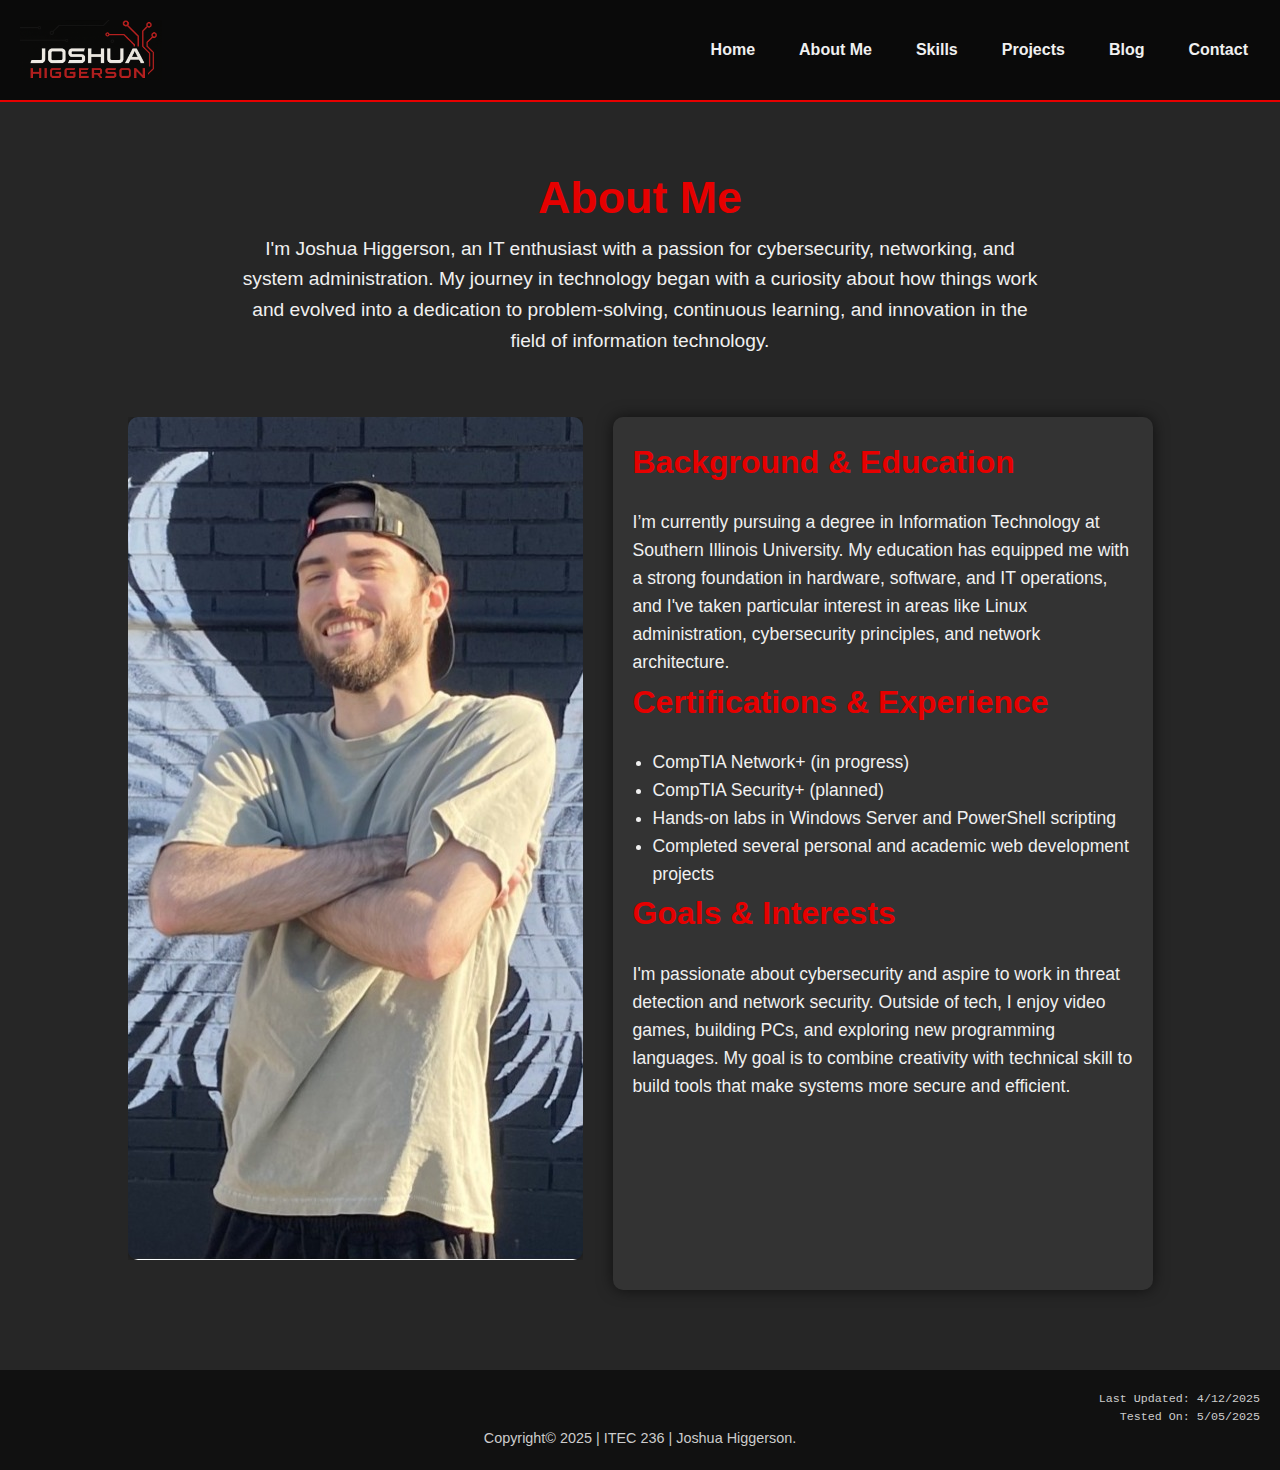
<file: about_me.html>
<!DOCTYPE html>
<html lang="en">

<!----Comment Section-----
* Author: Joshua Higgerson
* Title: "Personal Portfolio | About Me"
* SIU | ITEC 236
* Developed on: 4/12/2025
* Tested on: 5/05/2025

<!---------------------------------------------------
---- v Head Section v | Title, Description & Tags -->
    <head>
    <!-- Meta Information -->
    <meta charset="UTF-8">
    <meta name="viewport" content="width=device-width, initial-scale=1.0">
    <meta name="description" content="Welcome to Joshua Higgerson's personal portfolio website, showcasing IT skills, projects, and professional experience.">
    <meta name="keywords" content="Joshua Higgerson, IT Portfolio, Networking, Cybersecurity, Web Development, HTML, CSS, JavaScript">

    <!-- Title --------------->
    <title>About Me | Joshua Higgerson</title>

    <!-- Favicon ------------->
    <link rel="icon" type="image/x-icon" href="images/favicon.ico">

    <!-- Stylesheets --------> 
    <link rel="stylesheet" type="text/css" href="/styles/main.css">
    <link rel="stylesheet" type="text/css" href="styles/print.css" media="print">
    <link rel="stylesheet" href="styles/slicknav.css">

<!---------------------------------------------------------------------------------------->                        
<!-------------------------------| v JS / SlickNav v |------------------------------->
        <script src="https://code.jquery.com/jquery-3.6.0.min.js"></script>
        <script src="http://use.edgefonts.net/pressio.js"></script>     
        <script src="js/jquery.slicknav.min.js"></script>
        <script>
            $(document).ready(function() {
                function toggleSlickNav() {
                    if ($(window).width() < 768) {
                        $('#menu').slicknav({ prependTo: "body" });
                                                } 
                    else {
                $('#menu').slicknav('destroy');
                        }
                                        }

            toggleSlickNav();

            $(window).resize(function() {
                toggleSlickNav();
        });
    });
      </script>
    </head>
<!----------------------------| ^ End of JS SlickNav Script ^ |---------------------------->
<!----------------------------------------------------------------------------------------->
<!----------------------->
<!----| v NAV BAR v |---->
<body>
  <header>
    <div class="header-container">
      <img class="logo-image" src="images/logo.PNG" alt="Joshua Higgerson Logo" title="Joshua Higgerson Portfolio Logo">
      <nav id="menu">
        <ul>
          <li><a href="index.html">Home</a></li>
          <li><a href="about_me.html" class="active">About Me</a></li>
          <li><a href="skills.html">Skills</a></li>
          <li><a href="projects.html">Projects</a></li>
          <li><a href="blog.html">Blog</a></li>
          <li><a href="contact.html">Contact</a></li>
        </ul>
      </nav>
    </div>
  </header>
<!----| ^ NAV BAR ^ |---->
<!----------------------->
  
<!-------------------------------->
<!----| v ABOUT ME SECTION v |---->

  <main class="about-me-container">
    <section class="about-me-header">
      <h1>About Me</h1>
      <p>I'm <strong>Joshua Higgerson</strong>, an IT enthusiast with a passion for cybersecurity, networking, and system administration. My journey in technology began with a curiosity about how things work and evolved into a dedication to problem-solving, continuous learning, and innovation in the field of information technology.</p>
    </section>

<!----| v About Me Content v |---->
    <section class="about-me-content">
      <div class="about-me-card image-card">
          <div class="about-me-image-container">
              <img class="about-me-image" src="images/pic3.JPG" alt="Joshua Higgerson Profile Photo">
              <img class="about-me-image2" src="images/pic.png" alt="Joshua Higgerson 2nd Profile Photo">
          </div>
      </div>
      <div class="about-me-card">
        <h2>Background & Education</h2>
        <p>I’m currently pursuing a degree in Information Technology at Southern Illinois University. My education has equipped me with a strong foundation in hardware, software, and IT operations, and I've taken particular interest in areas like Linux administration, cybersecurity principles, and network architecture.</p>

        <h2>Certifications & Experience</h2>
        <ul>
          <li>CompTIA Network+ (in progress)</li>
          <li>CompTIA Security+ (planned)</li>
          <li>Hands-on labs in Windows Server and PowerShell scripting</li>
          <li>Completed several personal and academic web development projects</li>
        </ul>

        <h2>Goals & Interests</h2>
        <p>I'm passionate about cybersecurity and aspire to work in threat detection and network security. Outside of tech, I enjoy video games, building PCs, and exploring new programming languages. My goal is to combine creativity with technical skill to build tools that make systems more secure and efficient.</p>
      </div>
    </section>
  </main>
<!----| ^ ABOUT ME SECTION ^ |---->
<!-------------------------------->

<!---------------------->
<!----| v Footer v |---->
    <footer>
        <pre style="text-align: right;">  Last Updated: 4/12/2025
                                        Tested On: 5/05/2025</pre>
        <p style="text-align: center;">   Copyright© 2025 | ITEC 236 | Joshua Higgerson.</p>
    </footer>
<!----| ^ End of Footer ^ |---->
<!----------------------------->
    </body>
</html>
</file>
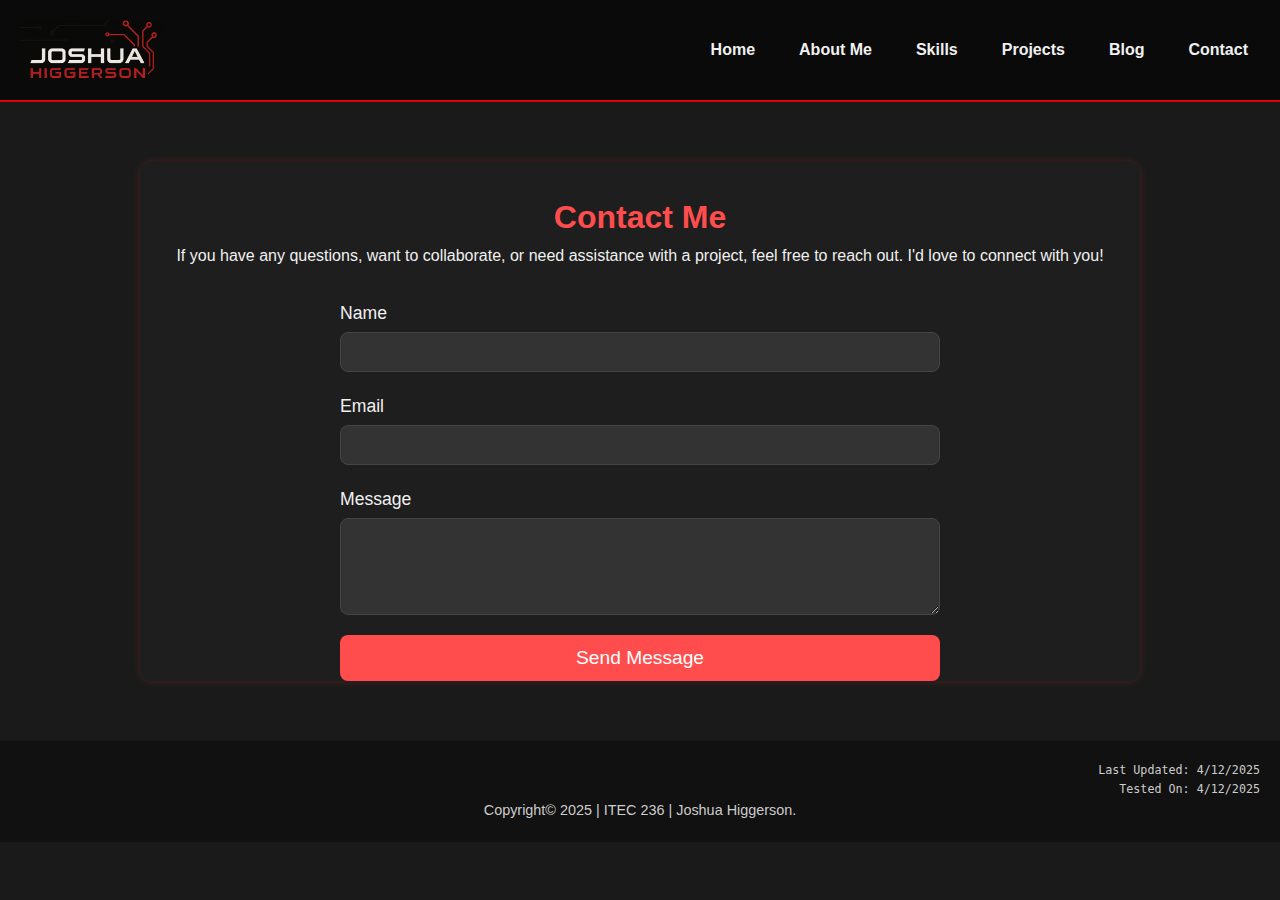
<file: contact.html>
<!DOCTYPE html>                                                                                             
<html lang="en">

<!----Comment Section-----
* Author: Joshua Higgerson
* Title: "Personal Portfolio | Contact"
* SIU | ITEC 236
* Developed on: 4/12/2025
* Tested on: 5/02/2025

<!---------------------------------------------------
---- v Head Section v | Title, Description & Tags -->
    <head>
    <!-- Meta Information -->
    <meta charset="UTF-8">
    <meta name="viewport" content="width=device-width, initial-scale=1.0">
    <meta name="description" content="">
    <meta name="keywords" content="">           
      
    <!-- Title --------------->
    <title>Contact | Joshua Higgerson</title>
      
    <!-- Favicon ------------->
    <link rel="icon" type="image/x-icon" href="images/">         
      
    <!-- Stylesheets -------->                                                       
    <link rel="stylesheet" type="text/css" href="styles/main.css">
    <link rel="stylesheet" href="styles/slicknav.css">                                                      
        
      
<!---------------------------------------------------------------------------------------->                        
<!-------------------------------| v JS SlickNav Script v |------------------------------->
        <script src="https://code.jquery.com/jquery-3.6.0.min.js"></script>     
        <script src="js/jquery.slicknav.min.js"></script>
        <script>
            $(document).ready(function() {
                function toggleSlickNav() {
                    if ($(window).width() < 768) {
                        $('#menu').slicknav({ prependTo: "body" });
                                                } 
                    else {
                $('#menu').slicknav('destroy');
                        }
                                        }

            toggleSlickNav();

            $(window).resize(function() {
                toggleSlickNav();
        });
    });
      </script>
    </head>
<!----------------------------| ^ End of JS SlickNav Script ^ |---------------------------->
<!----------------------------------------------------------------------------------------->
<!----------------------->
<!----| v NAV BAR v |---->
<body>
  <header>
    <div class="header-container">
      <img src="images/logo.PNG" alt="Joshua Higgerson Logo" class="logo-image">
      <nav id="menu">
        <ul>
          <li><a href="index.html">Home</a></li>
          <li><a href="about_me.html">About Me</a></li>
          <li><a href="skills.html">Skills</a></li>
          <li><a href="projects.html">Projects</a></li>
          <li><a href="blog.html">Blog</a></li>
          <li><a href="contact.html" class="active">Contact</a></li>
        </ul>
      </nav>
    </div>
  </header>
<!----| ^ NAV BAR ^ |---->
<!----------------------->
  
<!------------------------------->
<!----| v Contact Me Form v |---->
  <section class="contact-container">
    <h1>Contact Me</h1>
    <p>If you have any questions, want to collaborate, or need assistance with a project, feel free to reach out. I'd love to connect with you!</p>

    <form action="#" method="POST" class="contact-form">
      <div class="form-group">
        <label for="name">Name</label>
        <input type="text" id="name" name="name" required>
      </div>

      <div class="form-group">
        <label for="email">Email</label>
        <input type="email" id="email" name="email" required>
      </div>

      <div class="form-group">
        <label for="message">Message</label>
        <textarea id="message" name="message" rows="5" required></textarea>
      </div>

      <button type="submit" class="submit-button">Send Message</button>
    </form>
  </section>
<!----| ^ Contact Me Form ^ |---->
<!------------------------------->

<!---------------------->
<!----| v Footer v |---->
    <footer>
        <pre style="text-align: right;">  Last Updated: 4/12/2025
                                        Tested On: 4/12/2025</pre>
        <p style="text-align: center;">   Copyright© 2025 | ITEC 236 | Joshua Higgerson.</p>
    </footer>
<!----| ^ End of Footer ^ |---->
<!----------------------------->
    </body>
</html>
</file>
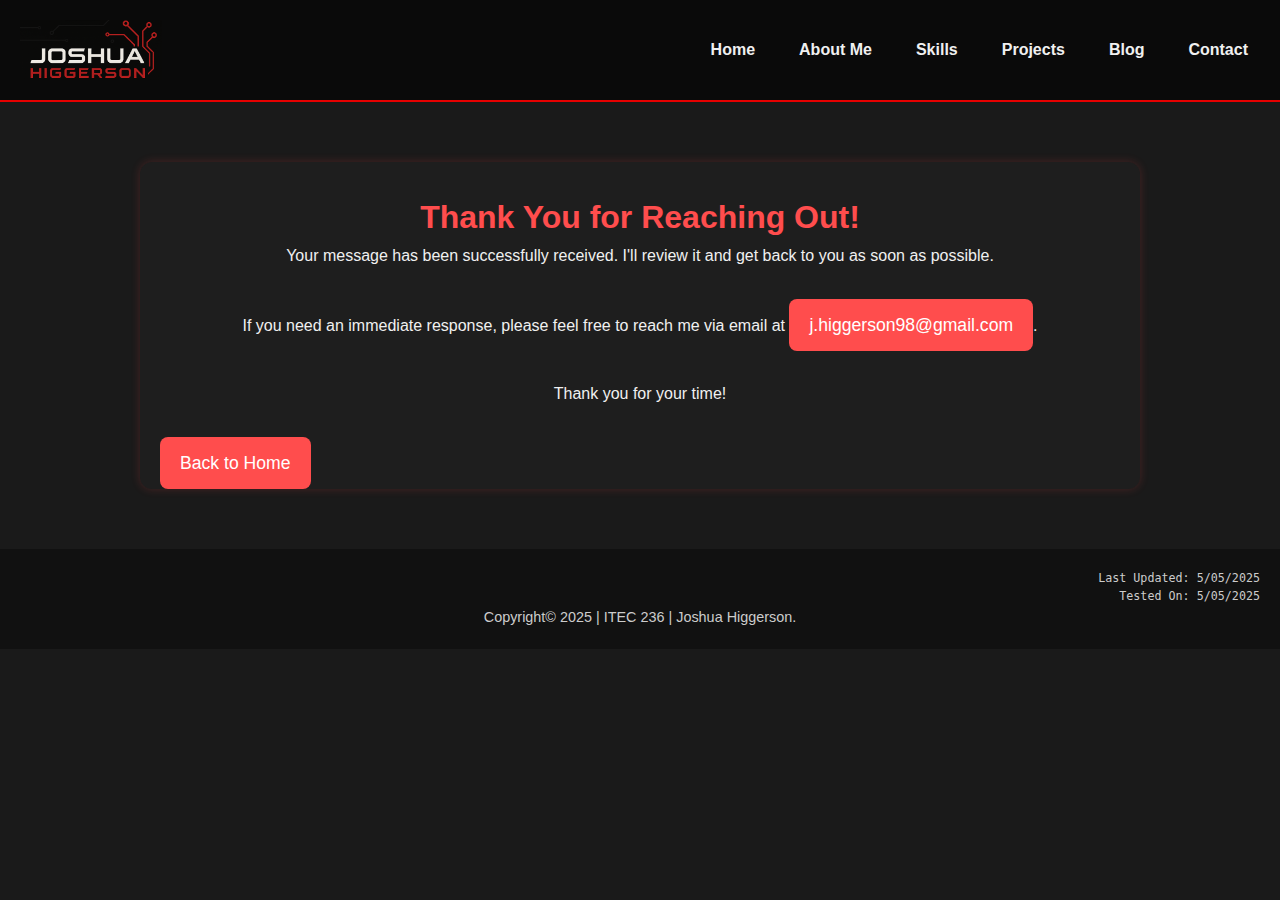
<file: response.html>
<!DOCTYPE html>                                                                                             
<html lang="en">

<!----Comment Section-----
* Author: Joshua Higgerson
* Title: "Personal Portfolio | Response"
* SIU | ITEC 236
* Developed on: 4/12/2025
* Tested on: 5/05/2025
 
<!---------------------------------------------------
---- v Head Section v | Title, Description & Tags -->
    <head>  
    <!-- Meta Information -->
    <meta charset="UTF-8">
    <meta name="viewport" content="width=device-width, initial-scale=1.0">
    <meta name="description" content="Response Page for Joshua's Pro Cycles Contact Form">
    <meta name="keywords" content="contact form, response page, Joshua's Pro Cycles">
    
    <!-- Title --------------->
    <title>Response | Joshua Higgerson</title>
    
    <!-- Favicon ------------->
    <link rel="icon" type="image/x-icon" href="images/bike_pic2 pngtree.png">
    
    <!-- Stylesheets -------->
    <link rel="stylesheet" type="text/css" href="styles/main.css">
    <link rel="stylesheet" type="text/css" href="styles/print.css" media="print">
    <link rel="stylesheet" href="styles/slicknav.css">
 
<!---------------------------------------------------------------------------------------->                        
<!-------------------------------| v JS SlickNav Script v |------------------------------->
        <script src="https://code.jquery.com/jquery-3.6.0.min.js"></script>     
        <script src="js/jquery.slicknav.min.js"></script>
        <script>
            $(document).ready(function() {
                function toggleSlickNav() {
                    if ($(window).width() < 768) {
                        $('#menu').slicknav({ prependTo: "body" });
                                                } 
                    else {
                $('#menu').slicknav('destroy');
                        }
                                        }

            toggleSlickNav();

            $(window).resize(function() {
                toggleSlickNav();
        });
    });
      </script>
    </head>
<!----------------------------| ^ End of JS SlickNav Script ^ |---------------------------->
<!-----------------------------------------------------------------------------------------> 
<!----------------------->
<!----| v NAV BAR v |---->
<body>
  <header>
    <div class="header-container">
      <img src="images/logo.PNG" alt="Joshua Higgerson Logo" class="logo-image">
      <nav id="menu">
        <ul>
          <li><a href="index.html">Home</a></li>
          <li><a href="about_me.html">About Me</a></li>
          <li><a href="skills.html">Skills</a></li>
          <li><a href="projects.html">Projects</a></li>
          <li><a href="blog.html">Blog</a></li>
          <li><a href="contact.html">Contact</a></li>
        </ul>
      </nav>
    </div>
  </header>
<!----| ^ NAV BAR ^ |---->
<!----------------------->

  <section class="response-container">
    <h1>Thank You for Reaching Out!</h1>
    <p>Your message has been successfully received. I'll review it and get back to you as soon as possible.</p>
    <p>If you need an immediate response, please feel free to reach me via email at <a href="mailto:j.higgerson98@gmail.com">j.higgerson98@gmail.com</a>.</p>
    <p>Thank you for your time!</p>

    <a href="index.html" class="back-home">Back to Home</a>
  </section>
  
<!---------------------->
<!----| v Footer v |---->
    <footer>
        <pre style="text-align: right;">  Last Updated: 5/05/2025
                                        Tested On: 5/05/2025</pre>
        <p style="text-align: center;">   Copyright© 2025 | ITEC 236 | Joshua Higgerson.</p>
    </footer>
<!----| ^ End of Footer ^ |---->
<!----------------------------->
    </body>
</html>
</file>
<file: styles/print.css>
/* 
Comment Section
--------------------
* Author: Joshua Higgerson
* Title: "Personal Portfolio | Main Stylesheet"
* SIU | ITEC 236
* Developed on: 4/12/2025
* Tested on: 5/02/2025
*/

@media print {
  /* Print styles go here */

* {
  background: none !important;
  color: #000 !important;
  box-shadow: none !important;
  text-shadow: none !important;
}
  body {
    background-color: white;
    color: black;
  }

  nav,
  footer,
  audio {
    display: none;
  }

  .card {
    border: 1px solid #000;
    background-color: #fff;
    color: #000;
    box-shadow: none;
  }

  a:link,
  a:visited {
    color: black;
    text-decoration: underline;
  }

  /* You can adjust font sizes, remove colors, etc. */


/* General page layout */
body {
  font-family: serif;
  font-size: 12pt;
  line-height: 1.5;
  margin: 1in;
}

/* Hide non-print elements */
header,
nav,
audio,
footer,
.slicknav_menu,
.contact-strip {
  display: none !important;
}

/* Simplify sections */
.intro, .flex-container, .card {
  background: none !important;
  color: #000;
  box-shadow: none;
  border: none;
  padding: 0;
  margin-bottom: 20px;
}

/* Headings */
h1, h2 {
  color: #000 !important;
  page-break-after: avoid;
}

/* Links: show URL next to link */
a::after {
  content: " (" attr(href) ")";
  font-size: 90%;
  color: #555;
}

/* Lists and paragraphs */
ul, p {
  margin-bottom: 10px;
}

/* Prevent awkward breaks */
.card, .intro, .contact-strip {
  page-break-inside: avoid;
}

/* Optional: Better layout for printing */
.flex-container {
  display: block;
}
}
</file>
<file: styles/main.css>
/*----Comment Section-----
* Author: Joshua Higgerson
* Title: "Personal Portfolio | Main Stylesheet"
* SIU | ITEC 236
* Developed on: 4/12/2025
* Tested on: 5/05/2025
*/  


/* BASE RESET */
* {
  margin: 0;
  padding: 0;
  box-sizing: border-box;
}
/*-----------------------*/
/*----- HOME STYLES -----*/
body {
  font-family: 'pressio', sans-serif;
  font-style: normal;
  font-weight: 300;
  background-color: #1a1a1a;
  color: #f0f0f0;
  line-height: 1.6;
}

/*---------------------------------*/
/*----- HEADER AND NAV STYLES -----*/
.header-container {
  display: flex;
  justify-content: space-between;
  align-items: center;
  background-color: rgba(10, 10, 10, 1);
  padding: 20px;
  border-bottom: 2px solid #e60000;
}

.logo-image {
  height: 80px;
  width: auto;
}

/*------ NAV BAR --------*/
#menu ul {
  list-style: none;
  display: flex;
  gap: 20px;
}
#menu ul li a {
  border-radius: 5px;
  padding: 8px 12px;
  color: #f0f0f0;
  font-weight: bold;
  text-decoration: none;
  transition: background-color 0.3s;
}
#menu ul li a:hover {
  background-color: #e60000;
  color: #fff;
}
/*------ NAV BAR --------*/

.intro {
  text-align: center;
  padding: 60px 20px;
  background-color: #262626;
}

.intro h1 {
  color: #e60000;
  font-size: 2.5em;
  margin-bottom: 20px;
}

.intro p {
  max-width: 800px;
  margin: auto;
  font-size: 1.1em;
}

/*--------------------------*/
/*----- FLEX CONTAINER -----*/
.flex-container {
  display: flex;
  flex-wrap: wrap;
  justify-content: center;
  gap: 30px;
  padding: 40px 20px;
}

/*----- HOME PAGE "CARDS" -----*/
.card {
  flex: 1;
  min-width: 300px;
  background-color: #333;
  border-radius: 10px;
  padding: 20px;
  max-width: 500px;
  box-shadow: 0 0 10px rgba(0, 0, 0, 0.5);
}
.card h2 {
  color: #e60000;
  margin-bottom: 15px;
}
.card ul {
  list-style-type: disc;
  padding-left: 20px;
}
.card a {
  color: #e60000;
  text-decoration: underline;
}
.card a:hover {
  color: #fff;
}
/*----- HOME PAGE "CARDS" -----*/

.contact-strip {
  background-color: #1c1c1c;
  text-align: center;
  padding: 40px 20px;
}

.contact-strip a {
  color: #e60000;
  font-weight: bold;
}

.contact-strip a:hover {
  text-decoration: underline;
}

/*-------------------------*/
/*----- FOOTER STYLES -----*/
footer {
  text-align: center;
  padding: 20px;
  background-color: #111;
  color: #ccc;
  font-size: 0.9em;
}


/*---------------------------*/
/*----- ABOUT ME STYLES -----*/
.about-me-container {
  background-color: #262626;
  padding: 60px 20px;
  color: #f0f0f0;
}

.about-me-header {
  text-align: center;
  margin-bottom: 40px;
}

.about-me-header h1 {
  font-size: 2.8em;
  color: #e60000;
}

.about-me-header p {
  max-width: 800px;
  margin: auto;
  font-size: 1.2em;
}

.about-me-content {
  display: flex;
  flex-wrap: wrap;
  justify-content: center;
  gap: 30px;
  padding: 20px;
}

/*----- ABOUT ME "CARDS" -----*/
.about-me-card {
  background-color: #333;
  padding: 20px;
  border-radius: 10px;
  box-shadow: 0 0 15px rgba(0, 0, 0, 0.6);
  flex: 1 1 300px;
  max-width: 45%;
}

.about-me-card h2 {
  font-size: 2em;
  color: #e60000;
  margin-bottom: 20px;
}

.about-me-card p {
  font-size: 1.1em;
  line-height: 1.6;
}

.about-me-card ul {
  list-style-type: disc;
  padding-left: 20px;
}

.about-me-card ul li {
  font-size: 1.1em;
}

.image-card {
  flex: none;
  width: auto;
  max-width: 100%;
  display: flex;
  justify-content: center;
  align-items: center;
  padding: 0;
  background: none;
  box-shadow: none;
}


/*----- ABOUT ME "CARDS" -----*/

/*--------------------------*/
/*----- ABOUT ME IMAGE -----*/
.about-me-image-container {
  display: inline-block;
  position: relative;
  width: 100%;
  max-width: 100%;
  height: auto;
  overflow: hidden;
  margin-bottom: 30px;
}

.about-me-image {
  max-width: 100%;
  border-radius: 10px;
  box-shadow: 0 0 10px rgba(0, 0, 0, 0.5);
  transition: opacity 0.5s ease-in-out;
}

.about-me-image2 {
  opacity: 0;
  position: absolute;
  top: 0;
  left: 0;
  width: 100%;
  height: auto;
  max-width: 600px;
  object-fit: cover;
}

.about-me-image,
.about-me-image2 {
  width: 100%;
  height: auto;
  max-width: 100%;
  border-radius: 10px;
  display: block;
  object-fit: cover;
}

.about-me-image-container:hover .about-me-image {
  opacity: 0;
}

.about-me-image-container:hover .about-me-image2 {
  opacity: 1;
}

/*----- ABOUT ME FOOTER -----*/

.about-me-footer {
  text-align: center;
  padding: 40px 20px;
  background-color: #1c1c1c;
}

.about-me-footer p {
  color: #e60000;
  font-weight: bold;
  font-size: 1.1em;
}

/*-------------------------*/
/*----- SKILLS STYLES -----*/
.skills-container {
  padding: 60px 20px;
  background-color: #262626;
}

.skills-header {
  text-align: center;
  margin-bottom: 40px;
}

.skills-header h1 {
  color: #e60000;
  font-size: 2.5em;
}

.skills-header p {
  font-size: 1.2em;
  color: #f0f0f0;
  max-width: 800px;
  margin: auto;
}

.skills-content {
  display: flex;
  flex-wrap: wrap;
  justify-content: space-around;
  gap: 30px;
}

/*----- SKILLS "CARDS" -----*/
.skill-card {
  background-color: #333;
  padding: 20px;
  border-radius: 10px;
  box-shadow: 0 0 10px rgba(0, 0, 0, 0.5);
  flex: 1;
  min-width: 280px;
  max-width: 400px;
}

.skill-card h2 {
  color: #e60000;
  margin-bottom: 15px;
}

.skill-card ul {
  list-style-type: disc;
  padding-left: 20px;
}

.skill-card ul li {
  font-size: 1.1em;
  color: #f0f0f0;
}

.skill-card ul li::before {
  color: #e60000;
}
/*----- SKILLS "CARDS" -----*/

/*----- SKILLS TABLE STYLES -----*/
.skills-table {
  margin-top: 40px;
  padding: 20px;
  background-color: #333;
  border-radius: 10px;
}

.skills-table h2 {
  color: #e60000;
  text-align: center;
  margin-bottom: 20px;
}

table {
  width: 100%;
  border-collapse: collapse;
  margin: 0 auto;
}

th, td {
  padding: 12px 15px;
  text-align: left;
  border: 1px solid #444;
}

th {
  background-color: #e60000;
  color: #fff;
}

td {
  background-color: #262626;
  color: #f0f0f0;
}

tr:hover {
  background-color: #333;
}

/*--------------------------------*/
/*----- SKILLS FOOTER STYLES -----*/

.skills-footer {
  text-align: center;
  padding: 20px;
  background-color: #111;
  color: #ccc;
  font-size: 0.9em;
}


/*-----------------------*/
/*----- BLOG STYLES -----*/
.header-container {
  display: flex;
  justify-content: space-between;
  align-items: center;
}

.logo-image {
  height: 60px;
}

/*------ NAV BAR BLOG --------*/
nav ul {
  list-style: none;
  display: flex;
  gap: 20px;
  padding: 0;
  margin: 0;
}
nav a {
  color: #f0f0f0;
  text-decoration: none;
  font-weight: bold;
  transition: color 0.3s ease;
}
nav a:hover,
nav a.active {
  color: #ff4d4d;
}
/*------ NAV BAR BLOG --------*/

/*----------------------------*/
/*----- BLOG PAGE LAYOUT -----*/
.blog-container {
  max-width: 1000px;
  margin: 60px auto;
  padding: 0 20px;
}

.blog-container h1 {
  text-align: center;
  color: #ff4d4d;
  margin-bottom: 40px;
}

.blog-post {
  background-color: #1e1e1e;
  padding: 30px;
  margin-bottom: 30px;
  border-radius: 12px;
  box-shadow: 0 0 10px rgba(255, 77, 77, 0.15);
}

.blog-post h2 {
  color: #ffffff;
  margin-bottom: 10px;
}

.blog-post .date {
  font-size: 0.9em;
  color: #aaa;
  margin-bottom: 15px;
}

.blog-post p {
  line-height: 1.6;
}

.blog-image {
  padding-top: 10px;
  width: 100%;
  height: auto;
  border-radius: 8px;
  margin-bottom: 15px;
}

.blog-video {
  display: block;
  width: 100%;
  height: auto;
  max-width: 800px;
  max-height: 600px;
  border-radius: 8px;
  margin-top: 20px auto;
}

/*--------------------------*/
/*----- CONTACT STYLES -----*/
.contact-container {
  max-width: 1000px;
  margin: 60px auto;
  padding: 0 20px;
  background-color: #1e1e1e;
  border-radius: 12px;
  box-shadow: 0 0 10px rgba(255, 77, 77, 0.2);
}

.contact-container h1 {
  text-align: center;
  color: #ff4d4d;
  padding-top: 30px;
}

.contact-container p {
  text-align: center;
  color: #f0f0f0;
  margin-bottom: 30px;
}

.contact-form {
  display: flex;
  flex-direction: column;
  gap: 20px;
  max-width: 600px;
  margin: 0 auto;
}

.form-group {
  display: flex;
  flex-direction: column;
  gap: 5px;
}

.form-group label {
  font-size: 1.1em;
  color: #f0f0f0;
}

.form-group input,
.form-group textarea {
  padding: 10px;
  background-color: #333;
  border: 1px solid #444;
  border-radius: 8px;
  color: #f0f0f0;
  font-size: 1em;
}

.form-group input:focus,
.form-group textarea:focus {
  outline: none;
  border-color: #ff4d4d;
}

.submit-button {
  padding: 12px;
  background-color: #ff4d4d;
  color: white;
  font-size: 1.2em;
  border: none;
  border-radius: 8px;
  cursor: pointer;
  transition: background-color 0.3s;
}

.submit-button:hover {
  background-color: #e60000;
}

/*---------------------------*/
/*----- RESPONSE STYLES -----*/
.response-container {
  max-width: 1000px;
  margin: 60px auto;
  padding: 0 20px;
  background-color: #1e1e1e;
  border-radius: 12px;
  box-shadow: 0 0 10px rgba(255, 77, 77, 0.2);
}

.response-container h1 {
  text-align: center;
  color: #ff4d4d;
  padding-top: 30px;
}

.response-container p {
  text-align: center;
  color: #f0f0f0;
  margin-bottom: 30px;
}

.response-container a {
  display: inline-block;
  padding: 12px 20px;
  background-color: #ff4d4d;
  color: white;
  font-size: 1.1em;
  text-decoration: none;
  border-radius: 8px;
  text-align: center;
  transition: background-color 0.3s;
}

.response-container a:hover {
  background-color: #e60000;
}

/*---------------------------*/
/*----- PROJECTS STYLES -----*/
.projects-container {
  max-width: 1000px;
  margin: 60px auto;
  padding: 0 20px;
  background-color: #1e1e1e;
  border-radius: 12px;
  box-shadow: 0 0 10px rgba(255, 77, 77, 0.2);
}

.projects-container h1 {
  text-align: center;
  color: #ff4d4d;
  padding-top: 30px;
}

.projects-container p {
  text-align: center;
  color: #f0f0f0;
  margin-bottom: 30px;
}

.project-list {
  display: grid;
  grid-template-columns: repeat(auto-fill, minmax(300px, 1fr));
  gap: 40px;
}

.project-item {
  background-color: #333;
  padding: 20px;
  border-radius: 12px;
  box-shadow: 0 0 8px rgba(255, 77, 77, 0.2);
  transition: transform 0.3s;
}

.project-item:hover {
  transform: translateY(-10px);
}

.project-image {
  width: 100%;
  height: auto;
  border-radius: 8px;
  margin-bottom: 15px;
}

.project-item h2 {
  color: #ff4d4d;
  font-size: 1.5em;
  margin-bottom: 10px;
}

.project-item p {
  color: #f0f0f0;
  line-height: 1.6;
  margin-bottom: 15px;
}

.project-link {
  color: #ff4d4d;
  font-weight: bold;
  text-decoration: none;
  transition: color 0.3s;
}

.project-link:hover {
  color: #e60000;
}

/*-----------------------------------*/
/*---------- MEDIA QUERIES ----------*/
@media (max-width: 768px) {
  .header-container {
    flex-direction: column;
    align-items: center;
  }

  #menu ul {
    flex-direction: column;
    align-items: center;
    gap: 10px;
  }

  .intro h1 {
    font-size: 2em;
  }
  
  .about-me-content {
    flex-direction: column;
    align-items: center;
  }

  .about-me-card {
    max-width: 90%;
    margin-bottom: 20px;
  }

  .about-me-image-container {
    max-width: 100%; 
  }

  .about-me-header h1 {
    font-size: 2.2em;
  }

  .about-me-header p {
    font-size: 1em;
  }

  .blog-container {
    padding: 0 10px;
  }

  .blog-post {
    padding: 20px;
  }
  
  .contact-container {
    margin: 20px;
  }

  .contact-form {
    padding: 20px;
  }
  
  .response-container {
    margin: 20px;
  }
  
  .projects-container {
    margin: 20px;
  }

  .project-list {
    grid-template-columns: 1fr;
  }
  
  .skills-table table {
    font-size: 0.9em;
  }
}
/*---------- MEDIA QUERIES ----------*/
/*-----------------------------------*/


/*------------------*/
/*---- SLICKNAV ----*/
.slicknav_menu {
  background-color: #111;
}

.slicknav_nav a {
  color: #f0f0f0;
}
/*---- SLICKNAV ----*/
/*------------------*/
</file>
